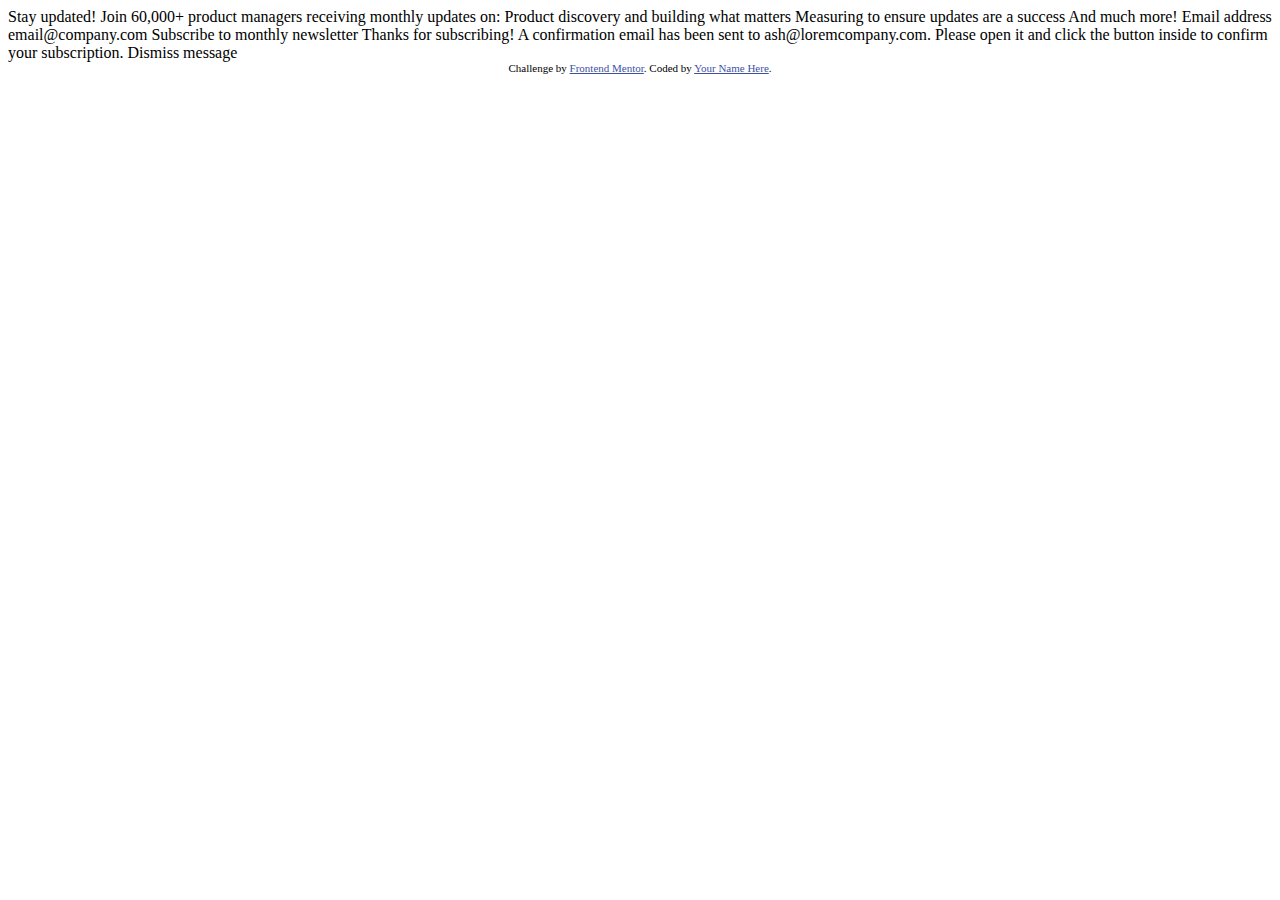
<file: NewsletterSignup/index.html>
<!DOCTYPE html>
<html lang="en">
<head>
  <meta charset="UTF-8">
  <meta name="viewport" content="width=device-width, initial-scale=1.0"> <!-- displays site properly based on user's device -->

  <link rel="icon" type="image/png" sizes="32x32" href="./assets/images/favicon-32x32.png">
  
  <title>Frontend Mentor | Newsletter sign-up form with success message</title>

  <!-- Feel free to remove these styles or customise in your own stylesheet 👍 -->
  <style>
    .attribution { font-size: 11px; text-align: center; }
    .attribution a { color: hsl(228, 45%, 44%); }
  </style>
</head>
<body>

  <!-- Sign-up form start -->

  Stay updated!

  Join 60,000+ product managers receiving monthly updates on:

  Product discovery and building what matters
  Measuring to ensure updates are a success
  And much more!

  Email address
  email@company.com

  Subscribe to monthly newsletter

  <!-- Sign-up form end -->

  <!-- Success message start -->

  Thanks for subscribing!

  A confirmation email has been sent to ash@loremcompany.com. 
  Please open it and click the button inside to confirm your subscription.

  Dismiss message

  <!-- Success message end -->
  
  <div class="attribution">
    Challenge by <a href="https://www.frontendmentor.io?ref=challenge" target="_blank">Frontend Mentor</a>. 
    Coded by <a href="#">Your Name Here</a>.
  </div>
</body>
</html>
</file>
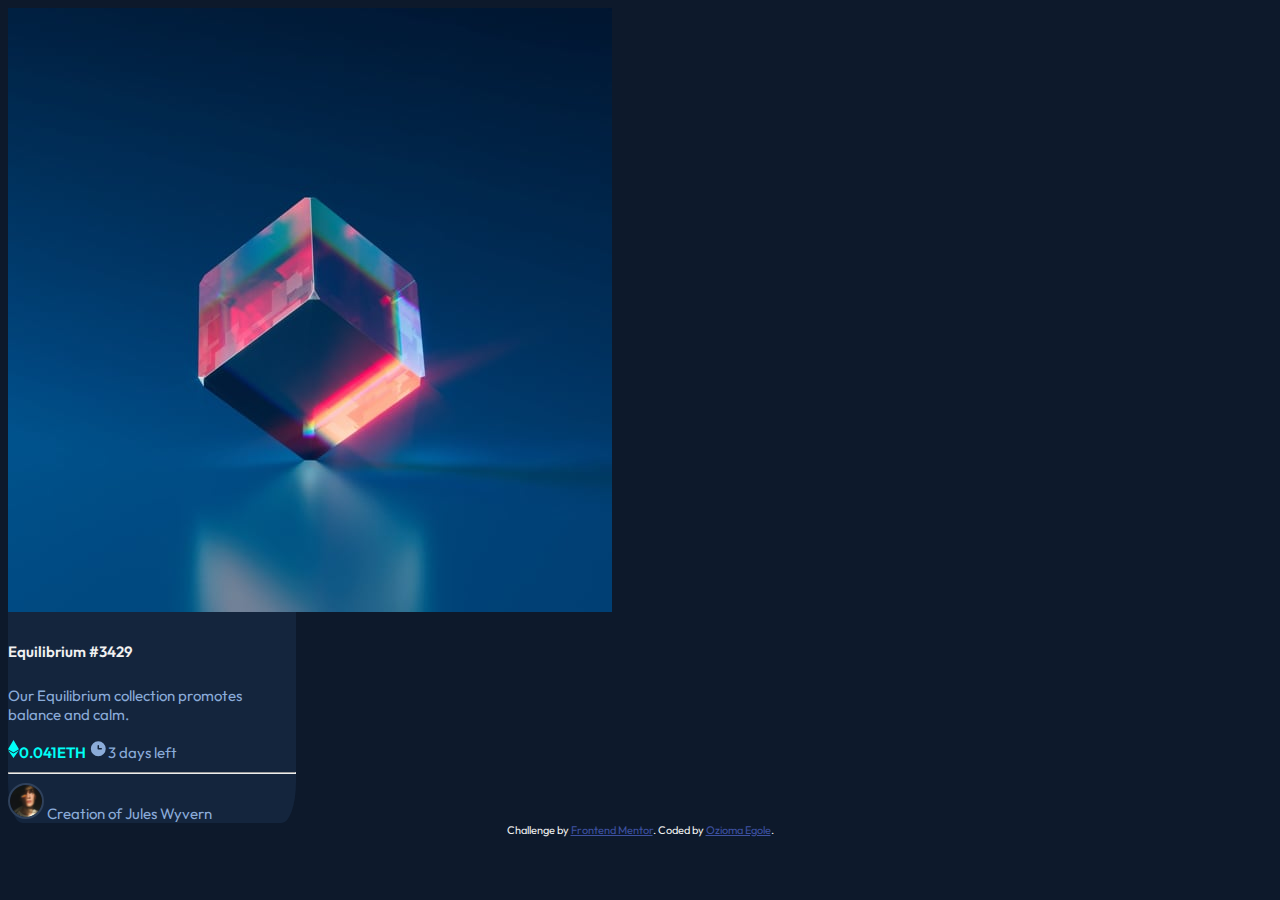
<file: nft-preview-card-component-main/index.html>
<!DOCTYPE html>
<html lang="en">
<head>
  <meta charset="UTF-8">
  <meta name="viewport" content="width=device-width, initial-scale=1.0"> <!-- displays site properly based on user's device -->

  <link rel="icon" type="image/png" sizes="32x32" href="./images/favicon-32x32.png">
  
  <title>Frontend Mentor | NFT preview card component</title>

  <link href="https://cdn.jsdelivr.net/npm/bootstrap@5.0.2/dist/css/bootstrap.min.css" rel="stylesheet" integrity="sha384-EVSTQN3/azprG1Anm3QDgpJLIm9Nao0Yz1ztcQTwFspd3yD65VohhpuuCOmLASjC" crossorigin="anonymous">
  <link rel="stylesheet" href="css/style.css">
  <style>
    .attribution { font-size: 11px; text-align: center;}
    .attribution a { color: hsl(228, 45%, 44%); }
  </style>
</head>
<body>

    <main class="container w-100 vh-100 d-flex justify-content-center align-items-center">
      
      <div class="card p-3" style="width: 18rem;">
        <img src="images/image-equilibrium.jpg" class="card-img-top" alt="...">
        <div class="mt-3">
          <h5 class="card-title fw-600">Equilibrium #3429</h5>
          <p class="card-text">Our Equilibrium collection promotes balance and calm.</p>
          
          <div class="amount justify-content-between d-flex">
            <span class="eth">
              <img src="images/icon-ethereum.svg" alt="" class="pe-1 align-self-center">0.041ETH
            </span>
            <span class="clk">
              <img src="images/icon-clock.svg" alt="" class="pe-1 aImg">3 days left
            </span>
          </div><hr>

          <div class="creation">
            <img src="images/image-avatar.png" class="img me-3" alt="">
            <span>Creation of <span class="jule text-white fw-bold">Jules Wyvern</span></span>
          </div>
        </div>
      </div>    

      <div class="attribution mt-auto fixed-bottom">
        Challenge by <a href="https://www.frontendmentor.io?ref=challenge" target="_blank">Frontend Mentor</a>. 
        Coded by <a href="https://github.com/Ozioma45" target="_blank">Ozioma Egole</a>.
      </div>
    </main>

    <script src="https://cdn.jsdelivr.net/npm/bootstrap@5.0.2/dist/js/bootstrap.bundle.min.js" integrity="sha384-MrcW6ZMFYlzcLA8Nl+NtUVF0sA7MsXsP1UyJoMp4YLEuNSfAP+JcXn/tWtIaxVXM" crossorigin="anonymous"></script>
</body>
</html>
</file>
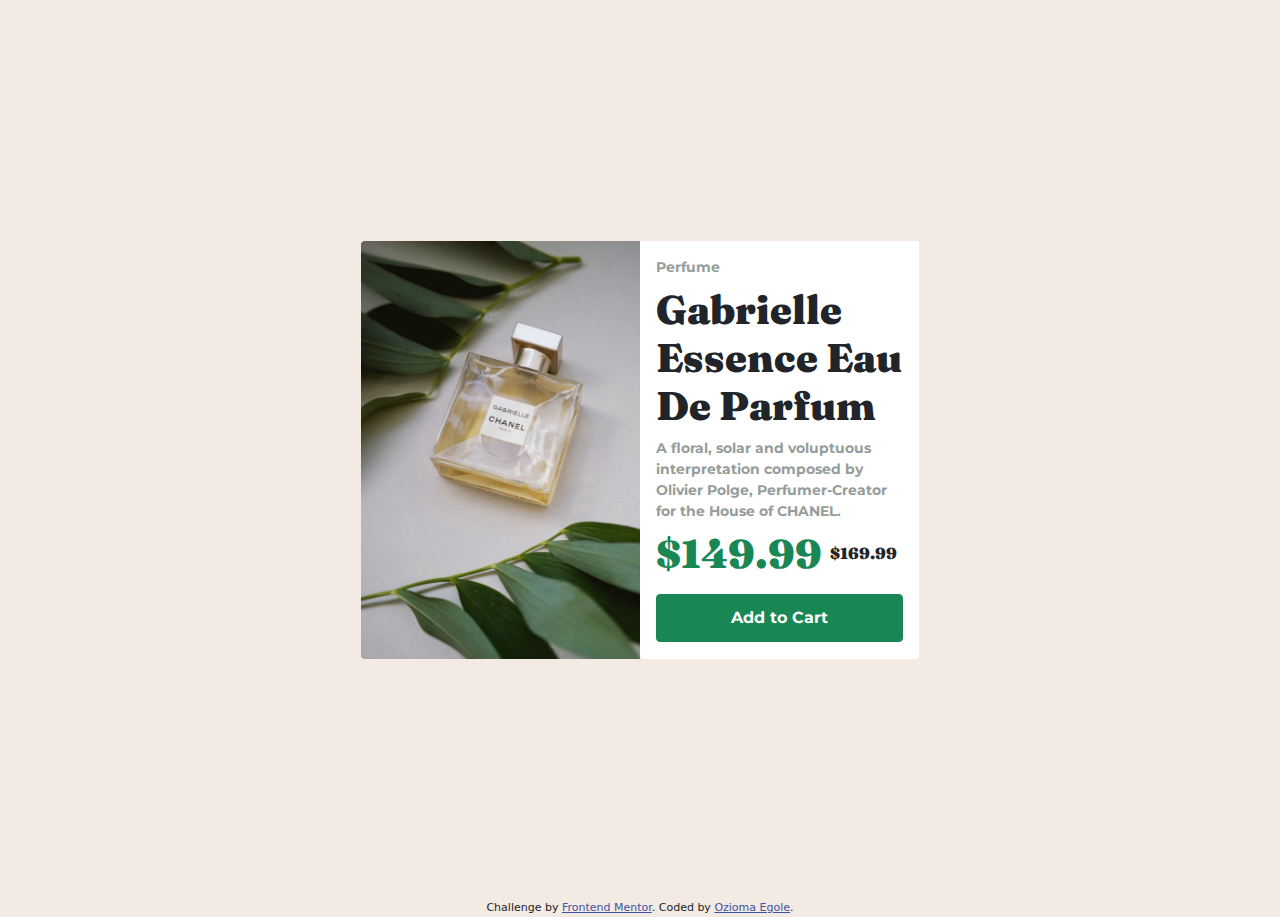
<file: product-preview-card-component-main/index.html>
<!DOCTYPE html>
<html lang="en">
<head>
  <meta charset="UTF-8">
  <meta name="viewport" content="width=device-width, initial-scale=1.0"> <!-- displays site properly based on user's device -->

  <link rel="icon" type="image/png" sizes="32x32" href="./images/favicon-32x32.png">
  <link rel="stylesheet" href="css/bootstrap.min.css">
  <link rel="stylesheet" href="css/style.css">
  
  <title>Frontend Mentor | Product preview card component</title>

  <!-- Feel free to remove these styles or customise in your own stylesheet 👍 -->
  <style>
    .attribution { font-size: 11px; text-align: center; }
    .attribution a { color: hsl(228, 45%, 44%); }
  </style>
</head>
<body>

  <main class="container">

    <div class="hero-page d-flex justify-content-center align-items-center vh-100">
      <div class="main-container row d-flex col-md-9 col-lg-7 col-xl-6 px-3 px-sm-0">

        <div class="image-cont col-sm-6 col-md-6 col-lg-6 col-xl-6 p-0">
          <img src="images/image-product-desktop.jpg" alt="image of the product" class="d-none d-sm-block w-100 rounded-start">
          <img src="images/image-product-mobile.jpg" alt="image of the product" class="d-block d-sm-none w-100 rounded-top">
        </div>
        <div class="p-3 text-cont col-md-6 col-sm-6 col-lg-6 col-xl-6 rounded-bottom rounded-start-sm">

          <p class="m-0 pb-2">Perfume</p>
          <h1>Gabrielle Essence Eau De Parfum</h1>
  
          <p class="m-0">A floral, solar and voluptuous interpretation composed by Olivier Polge, 
            Perfumer-Creator for the House of CHANEL.</p>
        
          <div class="d-flex align-items-center my-2">
            <Span class="h1 text-success">$149.99 </Span>
            <span class="price h6 ps-2">$169.99</span>
          </div>
          
        
          <button class="btn btn-success w-100" aria-label="Add to Cart">Add to Cart</button>

        </div>
      

      </div>
    </div>
    
  
    
    <footer>
      <div class="attribution">
        Challenge by <a href="https://www.frontendmentor.io?ref=challenge" target="_blank">Frontend Mentor</a>. 
        Coded by <a href="https://github.com/Ozioma45">Ozioma Egole</a>.
      </div>
    </footer>
  </main>
</body>
</html>
</file>
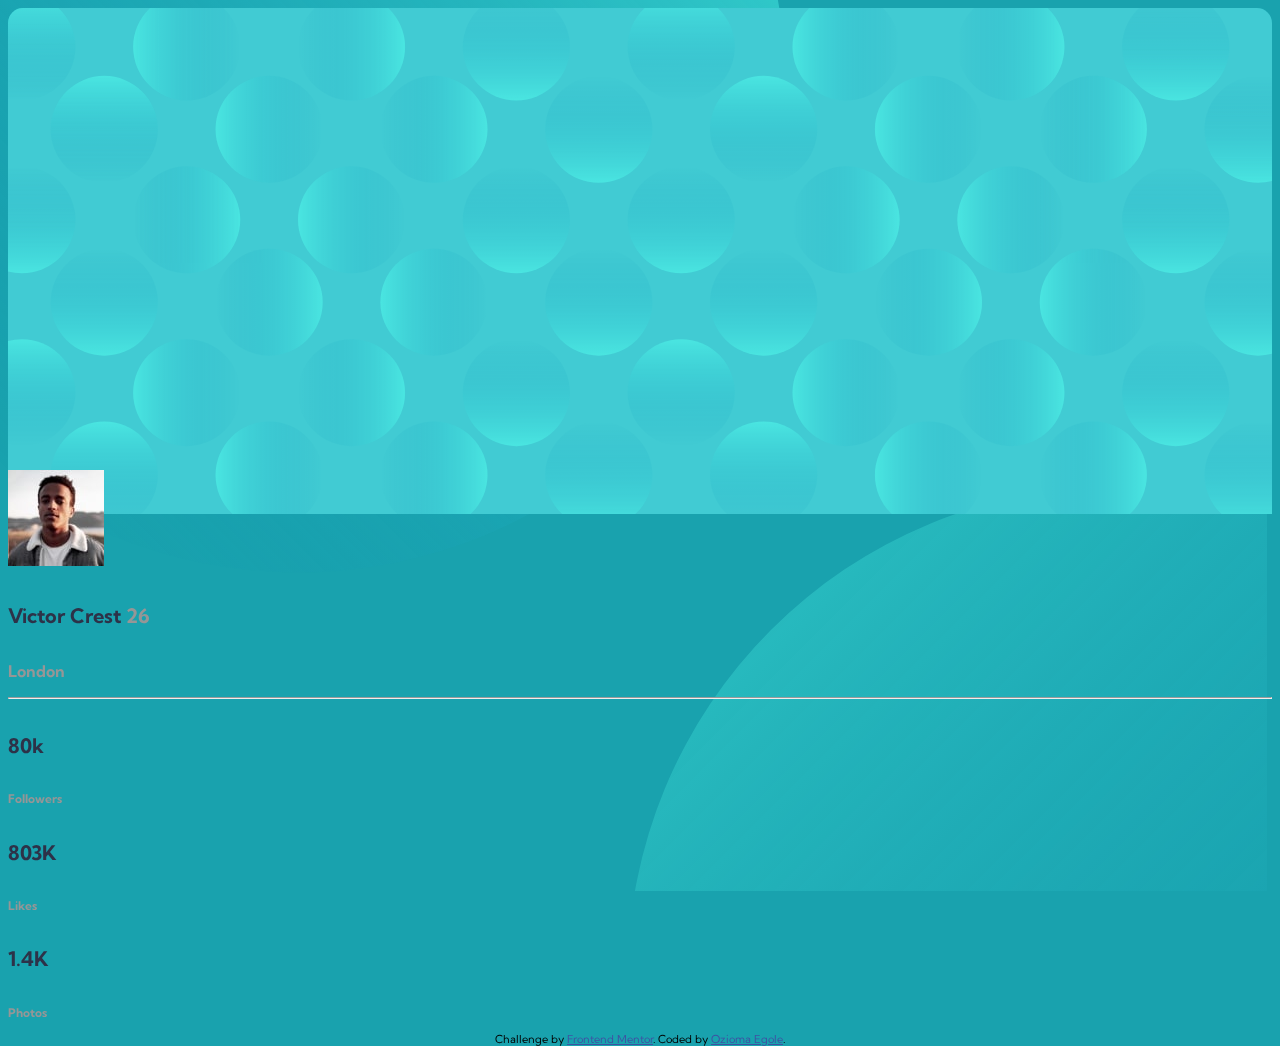
<file: profile-card-component-main/index.html>
<!DOCTYPE html>
<html lang="en">
<head>
  <meta charset="UTF-8">
  <meta name="viewport" content="width=device-width, initial-scale=1.0"> <!-- displays site properly based on user's device -->

  <link rel="icon" type="image/png" sizes="32x32" href="./images/favicon-32x32.png">
  <title>Frontend Mentor | Profile card component</title>

  <link href="https://cdn.jsdelivr.net/npm/bootstrap@5.0.2/dist/css/bootstrap.min.css" rel="stylesheet" integrity="sha384-EVSTQN3/azprG1Anm3QDgpJLIm9Nao0Yz1ztcQTwFspd3yD65VohhpuuCOmLASjC" crossorigin="anonymous">
  <link rel="stylesheet" href="style.css">

  <!-- Feel free to remove these styles or customise in your own stylesheet 👍 -->
  <style>
    .attribution { font-size: 11px; text-align: center; }
    .attribution a { color: hsl(228, 45%, 44%); }
  </style>
</head>
<body>
  <main>

    <span class="bg-top">
      <img src="images/bg-pattern-top.svg" alt="" class="imag-fluid w-100 h-100">
    </span>
    <span class="bg-bottom"></span>
    
    <div class="container px-sm-0 px-4 d-flex flex-column   justify-content-center align-items-center w-100 h-100 fst-cont">

     <div class="inner-container col-25">
      <div class="row">
        <div class="d-flex flex-column bg-white p-0 main-cont">
          <img src="images/bg-pattern-card.svg" alt="" class="pattern">
          <div class="align-self-center vic-img mb-3">
            <img src="images/image-victor.jpg" class="border rounded-circle border-5 border-white" alt="">
          </div>
          <div class="text text-center mb-4">
            <div class="vic-name mb-4">
              <h5 class="name m-0">Victor Crest <span class="vic-age">26</span></h5>
              <p class="lon mt-2">London</p>
            </div>
            <hr>
            <div class="row px-4 mt-4">
              <div class="col-4">
                <h5 class="stat mb-1">80k</h5>
                <p class="b-stat">Followers</p> 
              </div>
              
              <div class="col-4">
                <h5 class="stat mb-1">803K</h5>
                <p class="b-stat">Likes</p>
              </div>
              
              <div class="col-4">
                <h5 class="stat mb-1">1.4K</h5>
                <p class="b-stat">Photos</p>
              </div>
            </div>

          </div>
        </div>
      </div>
     </div>

      <div class="attribution fixed-bottom">
        Challenge by <a href="https://www.frontendmentor.io?ref=challenge" target="_blank">Frontend Mentor</a>. 
        Coded by <a href="https://www.instagram.com/theoziomaegole/">Ozioma Egole</a>.
      </div>
    </div>
  </main>

  <script src="https://cdn.jsdelivr.net/npm/bootstrap@5.0.2/dist/js/bootstrap.bundle.min.js" integrity="sha384-MrcW6ZMFYlzcLA8Nl+NtUVF0sA7MsXsP1UyJoMp4YLEuNSfAP+JcXn/tWtIaxVXM" crossorigin="anonymous"></script>
</body>
</html>
</file>
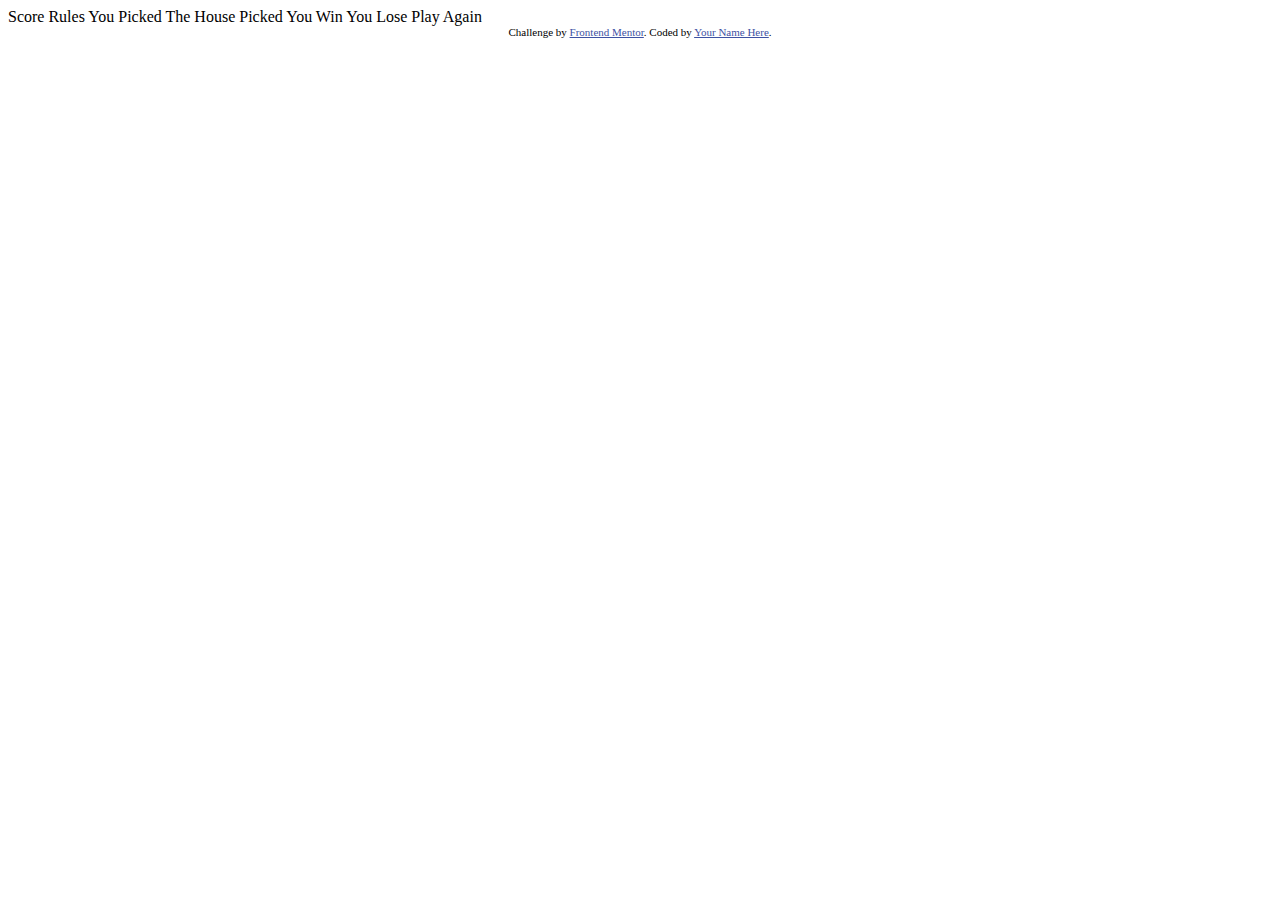
<file: rock-paper-scissors-master/index.html>
<!DOCTYPE html>
<html lang="en">
<head>
  <meta charset="UTF-8">
  <meta name="viewport" content="width=device-width, initial-scale=1.0"> <!-- displays site properly based on user's device -->

  <link rel="icon" type="image/png" sizes="32x32" href="./images/favicon-32x32.png">
  
  <title>Frontend Mentor | Rock, Paper, Scissors</title>

  Score
  Rules

  You Picked
  The House Picked

  You Win
  You Lose

  Play Again

  <!-- Feel free to remove these styles or customise in your own stylesheet 👍 -->
  <style>
    .attribution { font-size: 11px; text-align: center; }
    .attribution a { color: hsl(228, 45%, 44%); }
  </style>
</head>
<body>


  
  <div class="attribution">
    Challenge by <a href="https://www.frontendmentor.io?ref=challenge" target="_blank">Frontend Mentor</a>. 
    Coded by <a href="#">Your Name Here</a>.
  </div>
</body>
</html>
</file>
<file: nft-preview-card-component-main/css/style.css>
@import url('https://fonts.googleapis.com/css2?family=Outfit:wght@300;400;600&display=swap');

body {
    background-color: hsl(217, 54%, 11%);
    color: #f1f1f1;
    font-family: 'Outfit', sans-serif;
    font-size: 18px;
}


.card{
    background: hsl(216, 50%, 16%);
    border-radius: 5%;
}

.card-title{
    font-weight: 600;
}

.card-text, 
.clk,
.creation{
    font-size: 15px;
    font-weight: light;
    color: hsl(215, 51%, 70%);
}

.eth{
    color: hsl(178, 100%, 50%);
    font-size: 15px;
    font-weight: 600;
}

.aImg{
    width: 1.2rem;
}

hr{
    color: hsl(215, 32%, 27%);
}

.img{
    width: 2rem;
    border: hsl(215, 32%, 27%) solid 2px;
    border-radius: 50%;
}
</file>
<file: product-preview-card-component-main/css/style.css>
@import url('https://fonts.googleapis.com/css2?family=Fraunces:opsz,wght@9..144,700;9..144,900&family=Montserrat:wght@500;700&family=Tilt+Warp&display=swap');

/*font-family: 'Fraunces', serif;
font-family: 'Montserrat', sans-serif;
font-family: 'Tilt Warp', cursive;*/

body{
    background-color: rgb(243, 234, 227);
}

.text-cont{
    background-color: hsl(0, 0%, 100%);
}

p{
    font-family: 'Montserrat', sans-serif;
    font-weight: 700;
    font-size: 14px;
    color: hsl(157, 4%, 60%);
}

h1,.h1,.price{
    font-family: 'Fraunces', serif;
    font-weight: 900;
}

button{
    border-radius: 10px;
    height: 3rem;
}

.btn{
    font-family: 'Montserrat', sans-serif;
    font-weight: 700;
}
</file>
<file: profile-card-component-main/style.css>
@import url('https://fonts.googleapis.com/css2?family=Kumbh+Sans:wght@400;700&family=Outfit:wght@300;600&display=swap');

body{
    background-color: hsl(185, 75%, 39%);
}

    .bg-top{
        display: block;
        width: 60%;
        height: 120%;
        position: fixed;
        top: -45%;
        left: -15%;
    }
/* .bg-top{
    background-image: url(images/bg-pattern-top.svg);
    width: 978px;
    height: 978px;
    display: block;
    position: absolute;
    top: -85%;
    left: -10%;
} */

.bg-bottom{
    background-image: url(images/bg-pattern-bottom.svg);
    width: 50%;
    height: 45%;
    display: block;
    position: absolute;
    right: 1%;
    bottom: 1%;
}

main{
    height: 100vh;
    max-width: 100%;
    font-family: 'Kumbh Sans', sans-serif;
}

.fst-cont{
    position: relative;
}

.main-cont{
    border-radius: 15px;
}

.vic-img{
    margin-top: -3rem;
}

.pattern{
    width: 100%;
    border-top-right-radius: 15px;
    border-top-left-radius: 15px;
}

.name, .stat{
    font-size: 20px;
    font-weight: 700;
    color: hsl(229, 23%, 23%);
}

.vic-age, .lon{
    color: hsl(0, 0%, 59%);
    font-weight: bold;
}

.b-stat{
    color: hsl(0, 0%, 59%);
    font-family: 'Kumbh Sans', sans-serif;
    font-weight: 700;
    font-size: 12px;
}

@media only screen and (max-width: 900px) {
    .bg-top{
        display: block;
        width: 60%;
        height: 120%;
        position: fixed;
        top: -45%;
        left: -25%;
    }
}
</file>
